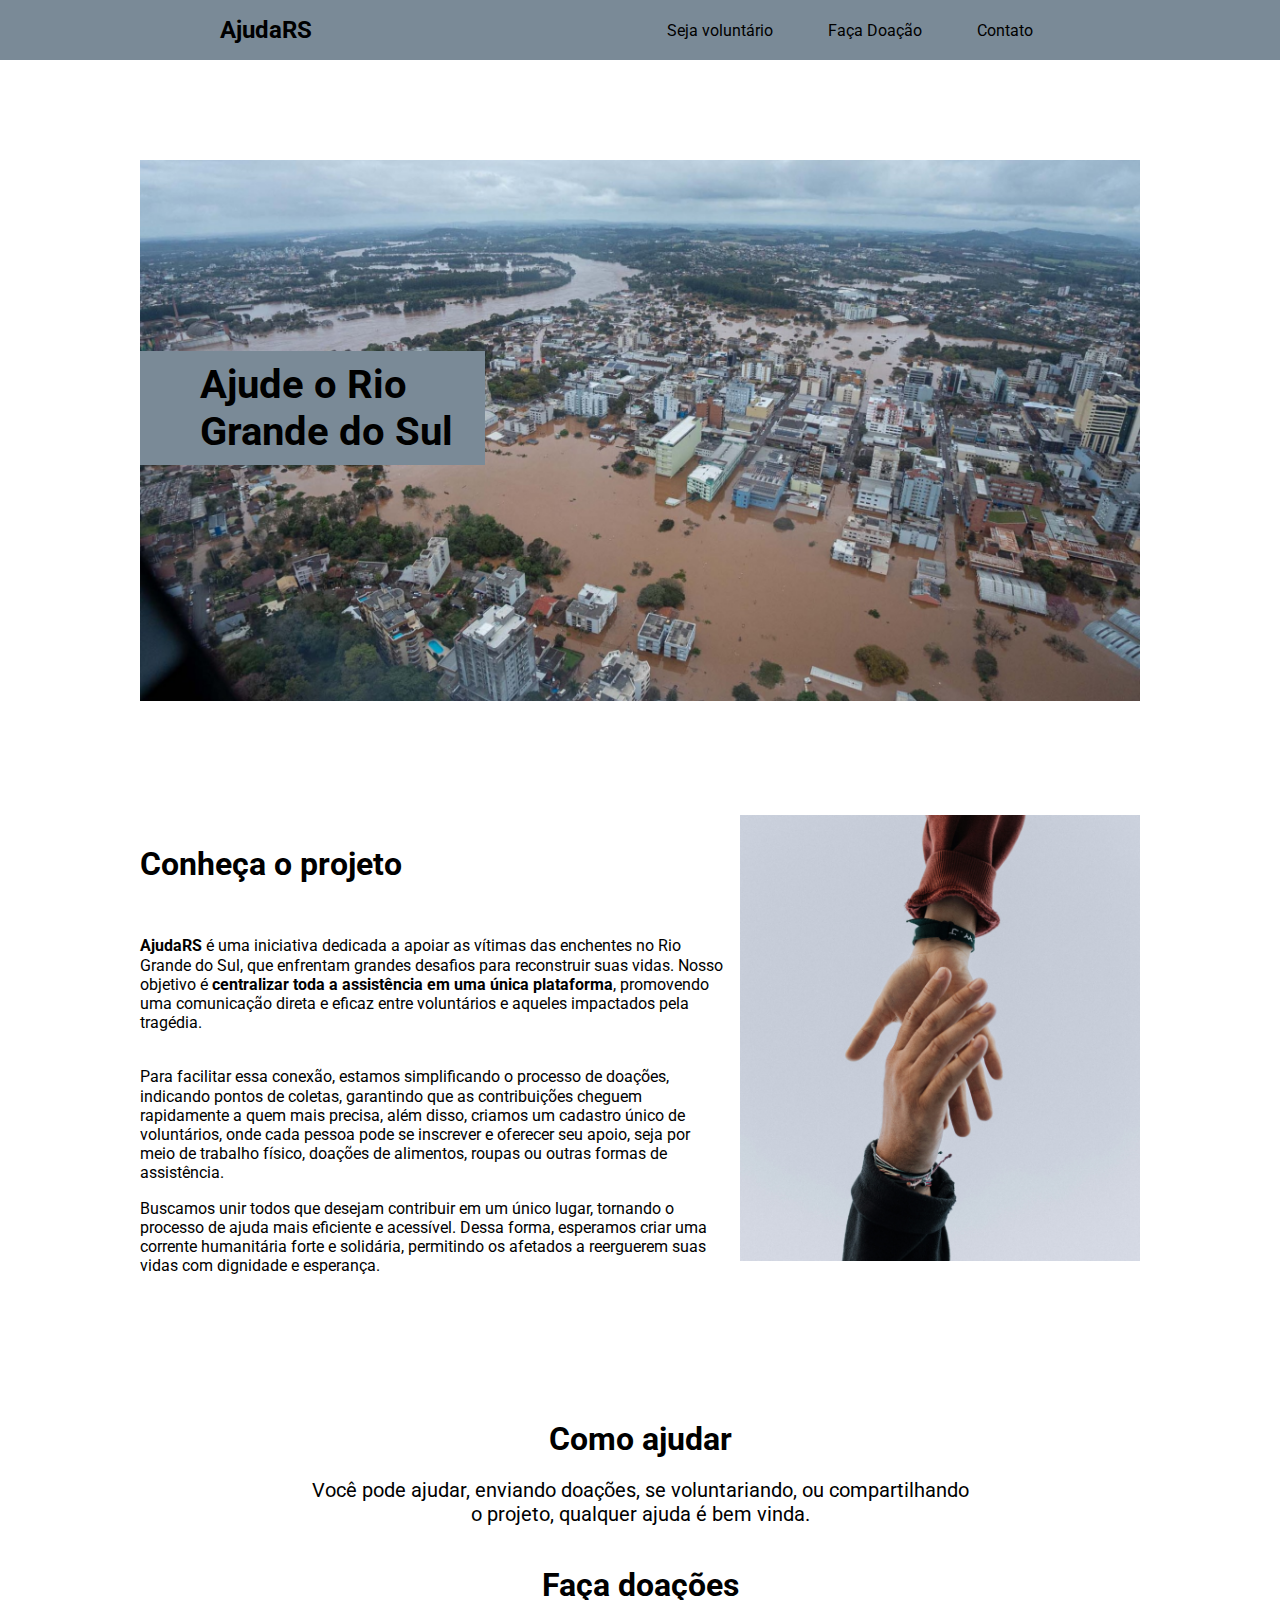
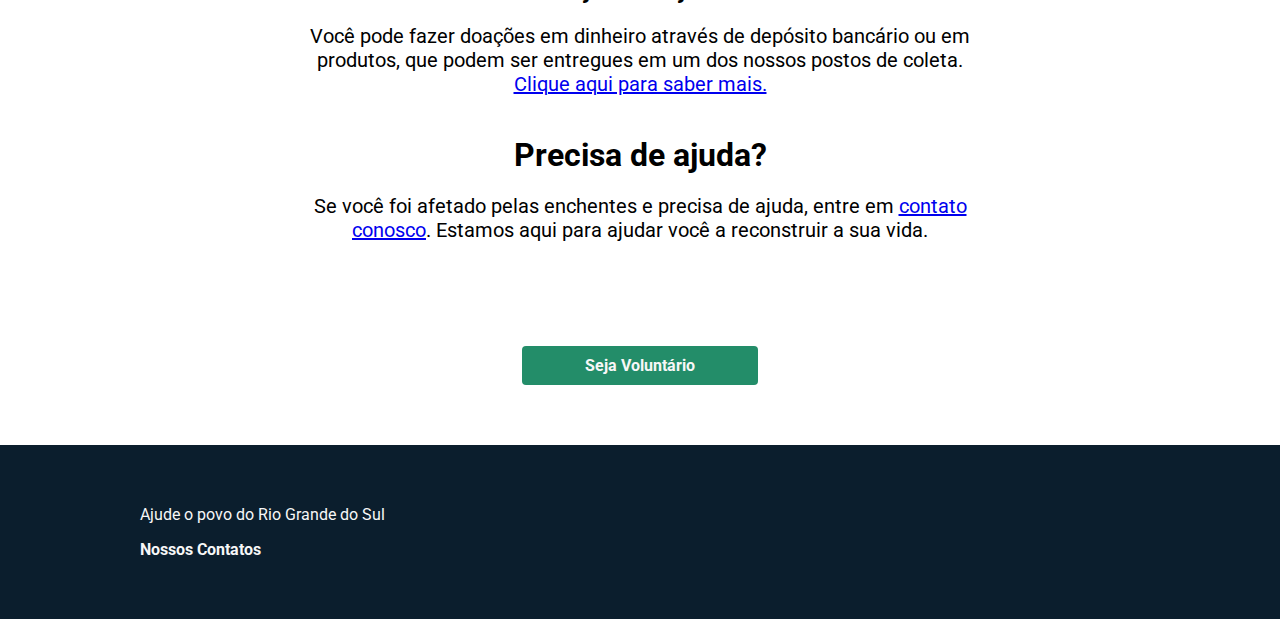
<file: index.html>
<!DOCTYPE html>
<html lang="pt-br">

<head>
    <!--fiquem a vontade para tirar/colocar palavras-chave-->
    <meta name="keywords" content="html, css, desenvolvimento, website, front-end, recodeProAI, recode, hackathon, enchentes, voluntários, web">

    <meta http-equiv="X-UA-Compatible" content="ie=edge">
    <meta charset="UTF-8">
    <meta name="viewport" content="width=device-width, initial-scale=1.0">
    <link rel="stylesheet" href="./assets/css/style.css">
    <link rel="stylesheet" href="./assets/css/index.css">
    <title>Pagina Principal</title>
</head>

<body>
    <header>
        <section class="header-container">
            <h2 id="tituloprincipal"><a href="index.html" rel="prev">AjudaRS</a></h2>
            <nav id="navBar">
                <ul>
                    <li class="itensNavBar"><a href="voluntario.html" target="_self" rel="next">Seja voluntário</a></li>
                    <li class="itensNavBar"><a href="doacao.html" target="_self" rel="next">Faça Doação</a></li>
                    <li class="itensNavBar"><a href="contato.html" target="_self" rel="next">Contato</a></li>
                </ul>
            </nav>
        </section>
    </header>
    <main>
        <section class="principal">
            <picture>
                <h1 class="title-primary">Ajude o Rio Grande do Sul</h1>
                <img src="./assets/img/img-index 1.png" width="1000" alt="Imagem aérea da enchente">
            </picture>
        </section>
        <section class="project">
            <h2 class="title-secondary">Conheça o projeto</h2>
            <p class="text"><strong>AjudaRS</strong> é uma iniciativa dedicada a apoiar as vítimas das enchentes no Rio Grande do Sul, que enfrentam grandes desafios para reconstruir suas vidas. Nosso objetivo é <strong> centralizar toda a assistência em uma única plataforma</strong>, promovendo uma comunicação direta e eficaz entre voluntários e aqueles impactados pela tragédia.</p>
            <p class="text">Para facilitar essa conexão, estamos simplificando o processo de doações, indicando pontos de coletas, garantindo que as contribuições cheguem rapidamente a quem mais precisa, além disso, criamos um cadastro único de voluntários, onde cada pessoa pode se inscrever e oferecer seu apoio, seja por meio de trabalho físico, doações de alimentos, roupas ou outras formas de assistência.</p>
            <p class="text">Buscamos unir todos que desejam contribuir em um único lugar, tornando o processo de ajuda mais eficiente e acessível. Dessa forma, esperamos criar uma corrente humanitária forte e solidária, permitindo os afetados a reerguerem suas vidas com dignidade e esperança.</p>
            <picture>
                <img class="" src="./assets/img/projeto-img 1.png" width="400" alt="Imagem de duas mãos se apertando">
            </picture>
        </section>
        <section class="information">
            <h2 class="title-secondary">Como ajudar</h2>
            <p class="text">Você pode ajudar, enviando doações, se voluntariando, ou compartilhando o projeto, qualquer ajuda é bem vinda. </p>
            <h2 class="title-secondary">Faça doações</h2>
            <p class="text">Você pode fazer doações em dinheiro através de depósito bancário ou em produtos, que podem ser entregues em um dos nossos postos de coleta. <a href="./doacao.html">Clique aqui para saber mais.</a></p>
            <h2 class="title-secondary">Precisa de ajuda?</h2>
            <p class="text">Se você foi afetado pelas enchentes e precisa de ajuda, entre em <a class="link" href="./contato.html">contato conosco</a>. Estamos aqui para ajudar você a reconstruir a sua vida.</p>
        </section>
        <a href="voluntario.html" class="button">Seja Voluntário</a>
    </main>
    <footer>
        <div class="footer-container">
            <p>Ajude o povo do Rio Grande do Sul</p>
            <p><a href="./contato.html">Nossos Contatos</a></p>
        </div>
    </footer>
</body>

</html>
</file>
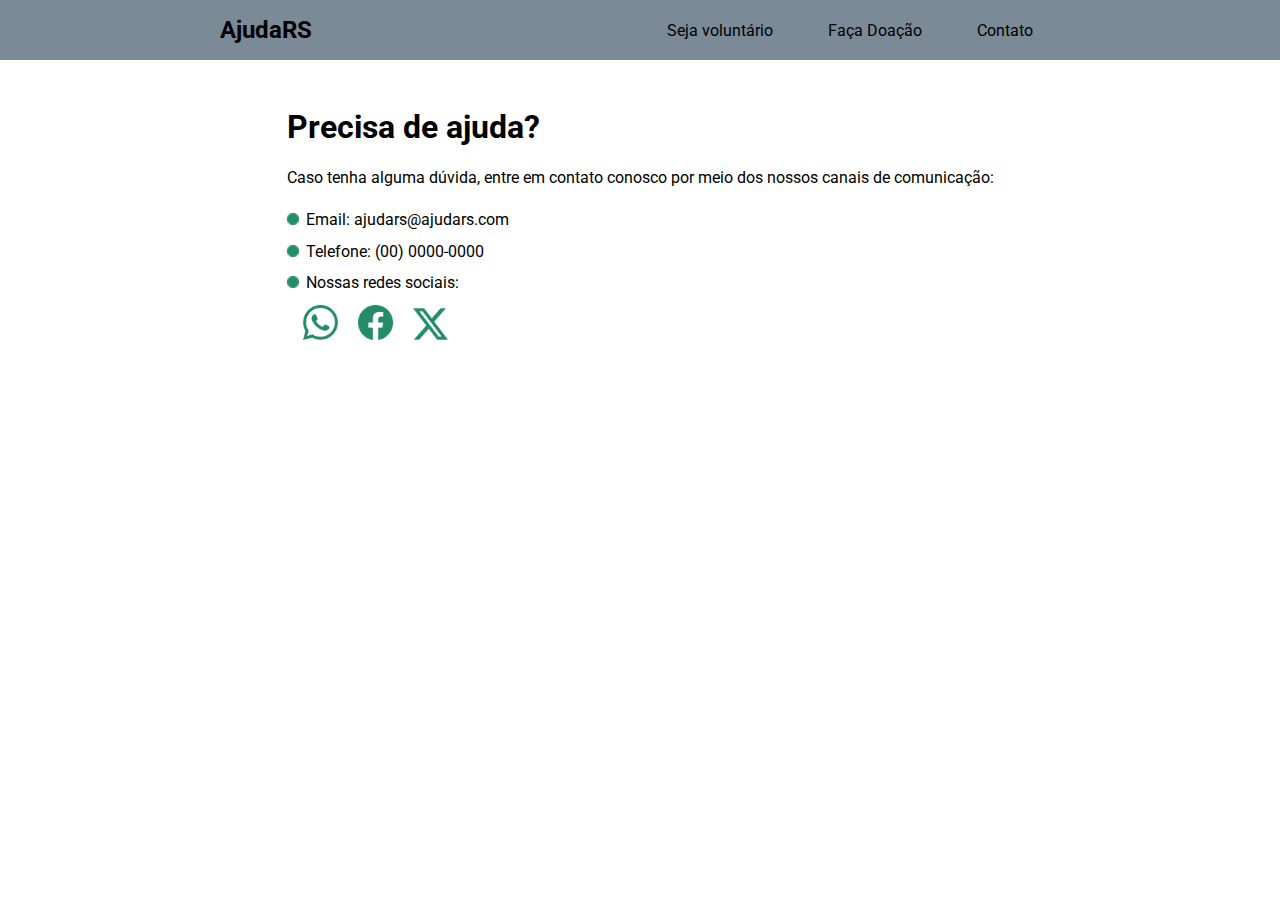
<file: contato.html>
<!DOCTYPE html>
<html lang="pt-br">
<head>
  <meta charset="UTF-8">
  <meta name="viewport" content="width=device-width, initial-scale=1.0">
  <link rel="stylesheet" href="./assets/css/style.css">
  <link rel="stylesheet" href="./assets/css/contato.css">
  <title>Contato | AjudaRS</title>
</head>
<body>
  <header>
    <section class="header-container">
      <h2 id="tituloprincipal"><a href="index.html" rel="prev">AjudaRS</a></h2>
      <nav id="navBar">
          <ul>
              <li class="itensNavBar"><a href="voluntario.html" target="_self" rel="next">Seja voluntário</a></li>
              <li class="itensNavBar"><a href="doacao.html" target="_self" rel="next">Faça Doação</a></li>
              <li class="itensNavBar"><a href="contato.html" target="_self" rel="next">Contato</a></li>
          </ul>
      </nav>
  </section>
  </header>
  <main>
    <section id="conteudoContato">
      <h1>Precisa de ajuda?</h1>
      <p>Caso tenha alguma dúvida, entre em contato conosco por meio dos nossos canais de comunicação:</p>
      <ul id="listaContatos">
        <li>Email: ajudars@ajudars.com</li>
        <li>Telefone: (00) 0000-0000</li>
        <li>Nossas redes sociais:</li>
        <a href="#"><img src="assets/img/icone-whats.png" alt="ícone whatsApp"></a>
        <a href="#"><img src="assets/img/icone-facebook.png" alt="ícone Facebook"></a>
        <a href="#"><img src="assets/img/icone-X.png" alt="ícone X"></a>
      </ul>
    </section>
  </main>
  <footer>
    
  </footer>
</body>
</html>
</file>
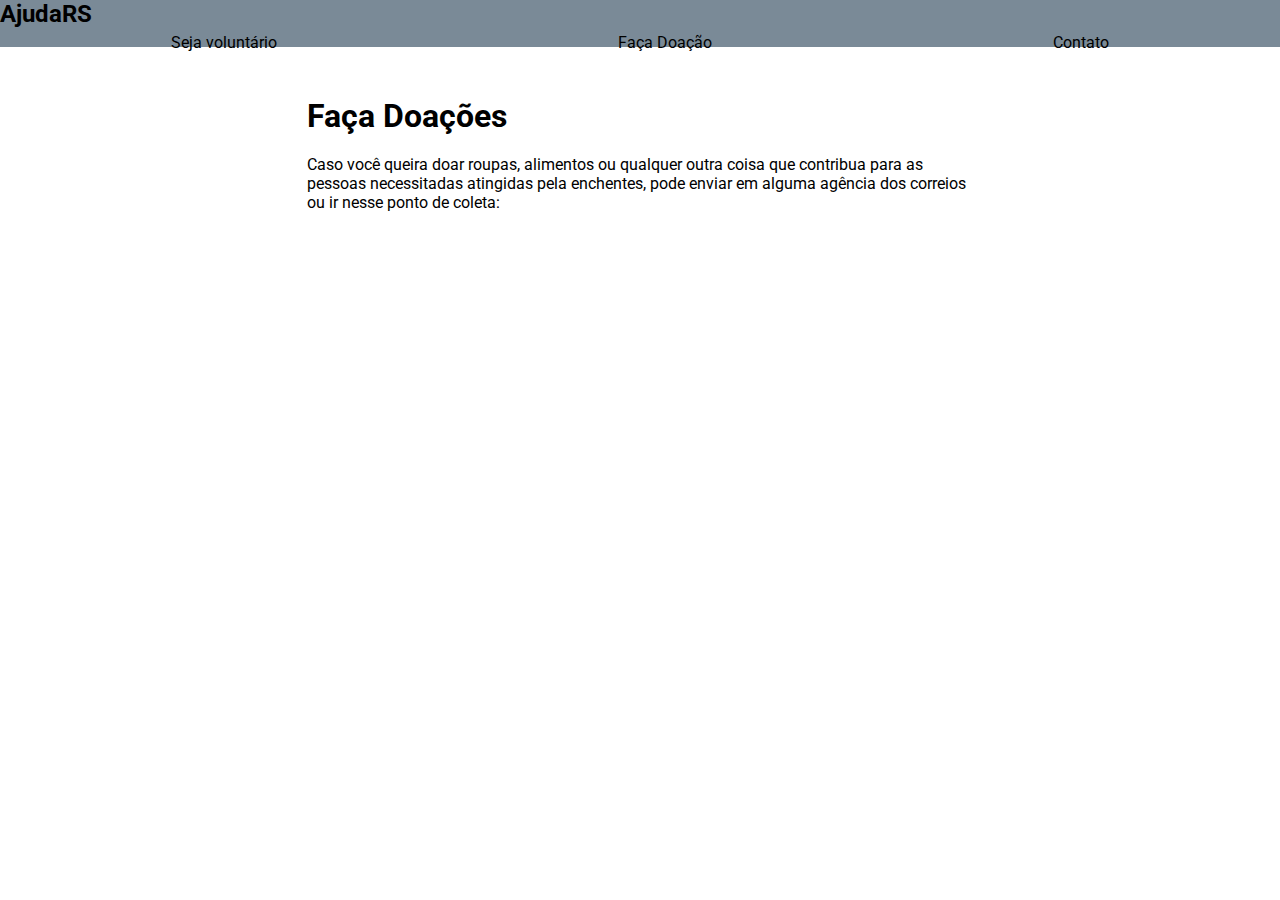
<file: doacao.html>
<!DOCTYPE html>
<html lang="pt-br">

<head>
  <meta charset="UTF-8">
  <meta name="viewport" content="width=device-width, initial-scale=1.0">
  <link rel="stylesheet" href="./assets/css/style.css">
  <link rel="stylesheet" href="./assets/css/doacao.css">
  <title>Faça Doações</title>
</head>

<body>
  <header>
    <h2 id="tituloprincipal"><a href="index.html" rel="prev">AjudaRS</a></h2>
    <nav id="navBar">
      <ul>
        <li class="itensNavBar"><a href="voluntario.html" target="_self" rel="next">Seja voluntário</a></li>
        <li class="itensNavBar"><a href="doacao.html" target="_self" rel="next">Faça Doação</a></li>
        <li class="itensNavBar"><a href="contato.html" target="_self" rel="next">Contato</a></li>
      </ul>
    </nav>
  </header>
  <main>
    <section class="container">
      <div class="content">
        <h2>Faça Doações</h2>
        <p>Caso você queira doar roupas, alimentos ou qualquer outra coisa que contribua para as pessoas necessitadas
          atingidas pela enchentes, pode enviar em alguma agência dos correios ou ir nesse ponto de coleta:</p>
      </div>

      <div class="map-Box">
        <iframe
          src="https://www.google.com/maps/embed?pb=!1m14!1m12!1m3!1d3180721.0034647435!2d-52.77011729836802!3d-29.08911123952336!2m3!1f0!2f0!3f0!3m2!1i1024!2i768!4f13.1!5e0!3m2!1spt-BR!2sbr!4v1729959999675!5m2!1spt-BR!2sbr"
          style="border:0;" allowfullscreen="" loading="lazy" referrerpolicy="no-referrer-when-downgrade"></iframe>
      </div>
    </section>

  </main>
  <footer></footer>
</body>

</html>
</file>
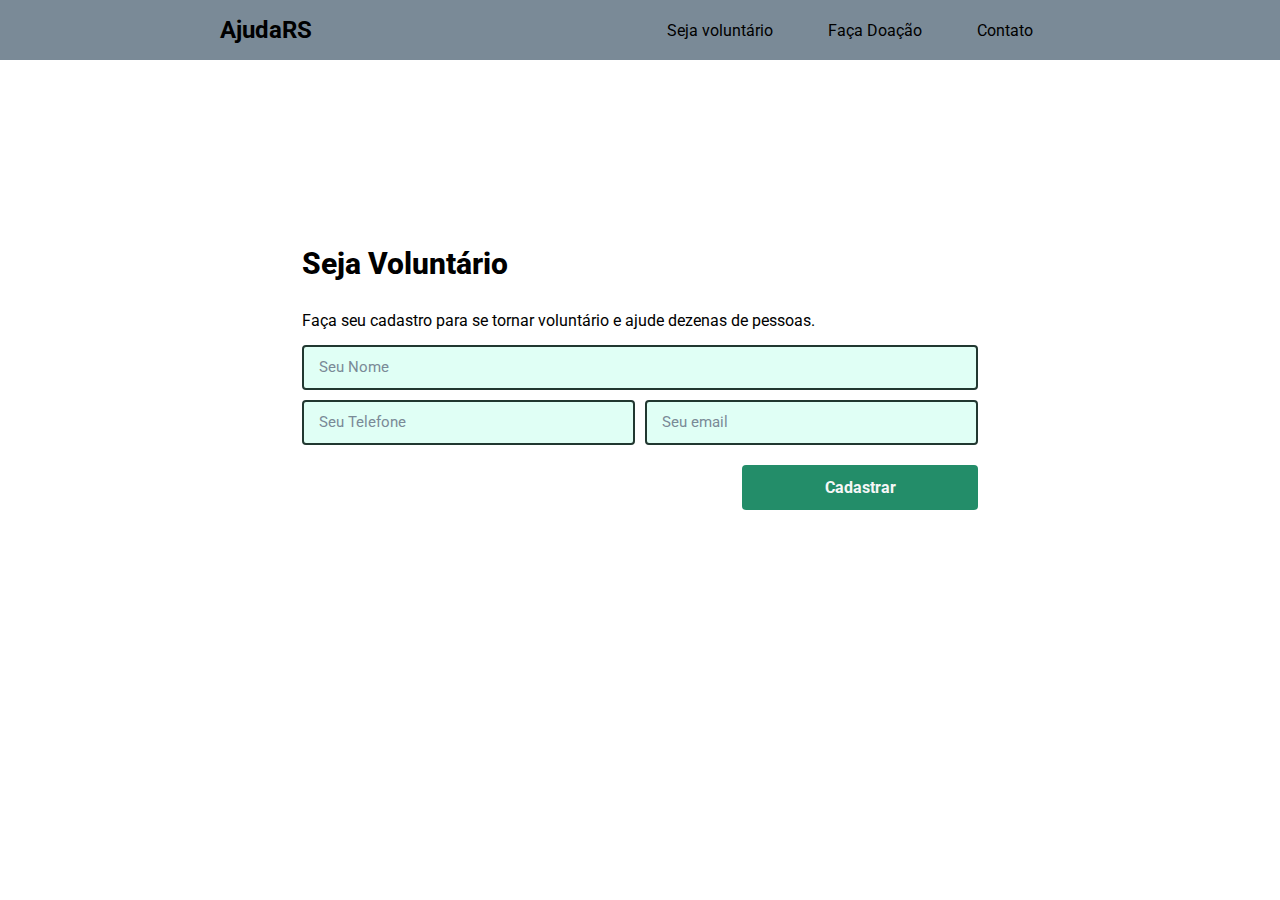
<file: voluntario.html>
<!DOCTYPE html>
<html lang="pt-br">
<html lang="pt-br">

<head>
  <meta charset="UTF-8">
  <meta name="viewport" content="width=device-width, initial-scale=1.0">
  <link rel="stylesheet" href="./assets/css/style.css">
  <link rel="stylesheet" href="./assets/css/voluntario.css">
  <title>Seja Voluntário</title>
</head>

<body>
  <header>
    <section class="header-container">
      <h2 id="tituloprincipal"><a href="index.html" rel="prev">AjudaRS</a></h2>
      <nav id="navBar">
          <ul>
              <li class="itensNavBar"><a href="voluntario.html" target="_self" rel="next">Seja voluntário</a></li>
              <li class="itensNavBar"><a href="doacao.html" target="_self" rel="next">Faça Doação</a></li>
              <li class="itensNavBar"><a href="contato.html" target="_self" rel="next">Contato</a></li>
          </ul>
      </nav>
  </section>
  </header>

  <main>
    <section class="form-voluntario">
      <h2>Seja Voluntário</h2>
      <p>Faça seu cadastro para se tornar voluntário e ajude dezenas de pessoas.</p>
      <form class="form-voluntario-form">
        <fieldset>
          <div class="container">
            <input type="text" id="name" name="name" placeholder="Seu Nome" required>
          </div>
        </fieldset>

        <fieldset>
          <div class="container">
            <input type="tel" id="tel" name="tel" placeholder="Seu Telefone" required>
          </div>

          <div class="container">
            <input type="email" name="email" id="email" placeholder="Seu email" autocomplete="email" required>
          </div>
        </fieldset>

        <div class="button-form">
          <button>Cadastrar</button>
        </div>
      </form>
    </section>
  </main>
  <footer></footer>
</body>

</html>
</file>
<file: assets/css/style.css>
@charset "UTF-8";

@import url("https://fonts.googleapis.com/css2?family=Roboto:ital,wght@0,100;0,300;0,400;0,500;0,700;0,900;1,100;1,300;1,400;1,500;1,700;1,900&display=swap");

/*Configurações gerais*/
* {
  padding: 0;
  margin: 0;
  font-family: "Roboto", Arial, Helvetica, sans-serif;
  box-sizing: border-box;
}

/*Configurações header*/
header {
  background-color: #7a8a97;
}
.header-container {
  max-width: 1200px;
  display: flex;
  flex-flow: row nowrap;
  padding: 1em;
  justify-content: space-around;
  margin-left: auto;
  margin-right: auto;
}

#tituloprincipal > a {
  text-decoration: none;
  color: black;
}

#navBar {
  flex: 0.2 2 auto;
}
#navBar > ul {
  list-style-type: none;
  display: flex;
  justify-content: space-around;
  text-align: center;
  transform: translateY(5px);
}

.itensNavBar > a {
  text-decoration: none;
  color: black;
}

.itensNavBar > a:hover {
  text-decoration: underline;
  color: white;
}

footer {
  background-color: #0b1e2d;
  margin-top: 60px;
}

.footer-container {
  display: flex;
  flex-direction: column;
  padding: 20px 0;
  max-width: 1000px;
  gap: 16px;
  margin: 0 auto;
  align-items: start;
  padding: 60px 0px;
}

.footer-container p {
  font-size: 1rem;
  color: #f7f7f7;
  max-width: 1200px;
}

.footer-container a {
  text-decoration: none;
  color: #f7f7f7;
  font-weight: 700;
}

@media (max-width: 600px) {
  .header-container {
    display: flex;
    flex-direction: column;
  }
  .header-container h2 {
    text-align: center;
  }
  #navBar ul {
    display: flex;
    flex-direction: column;
  }
  .itensNavBar {
    margin-top: 4px;
    gap: 10px;
    background-color: white;
    padding: 4px 0;
    border: 1px solid #7a8a97;
    border-radius: 4px;
  }
  .itensNavBar > a {
    display: block;
    padding: 0.6em;
  }
  .itensNavBar > a:hover {
    text-decoration: none;
    color: white;
    background-color: black;
  }

  footer {
    display: flex;
    flex-direction: column;
    align-items: center;
  }
}

/*
@media screen and (max-width: 600px) {
  header {
    flex-flow: column nowrap;
    align-items: center;
    padding: 1em 0em 0.2em 0em;
  }
  #navBar {
    width: 100%;
  }
  #navBar > ul {
    flex-flow: column nowrap;
    transform: translateY(0);
    padding-top: 1em;
  }
  .itensNavBar {
    margin-left: 0em;
    background-color: white;
    border: 1px solid #7a8a97;
  }
  .itensNavBar > a {
    display: block;
    padding: 0.6em;
  }
  .itensNavBar > a:hover {
    text-decoration: none;
    color: white;
    background-color: black;
  }
}
/*Configurações Footer*/
</file>
<file: assets/css/index.css>
@import url(style.css);

body {
  font-family: "Roboto", Arial, Helvetica, sans-serif;
  padding: 0;
  margin: 0;
  box-sizing: border-box;
}

.principal {
  display: flex;
  max-width: 1000px;
  flex-direction: column;
  margin: 6.25rem auto;
  align-items: center;
}

.principal picture {
  display: inline-block;
  position: relative;
}

.principal img {
  width: 100%;
  height: auto;
}

.title-primary {
  font-weight: 700;
  font-size: 2.5rem;
  position: absolute;
  top: 35%;
  max-width: 15ch;
  z-index: 1;
  background-color: #7a8a97;
  font-size: 2.5rem;
  padding: 10px 10px 10px 60px;
}

.project {
  max-width: 1000px;
  margin: 0 auto;
  display: grid;
  grid-template-columns: 2fr 1fr;
  grid-template-rows: 1fr 1fr 1fr auto;
  gap: 16px;
  align-content: start;
}

.project p {
  font-size: 1rem;
  line-height: 1.2;
}

.project picture {
  grid-row: 1/5;
  grid-column: 2/3;
  align-content: center;
}

.project picture img{
  object-fit: cover;
  margin: auto 0;
}

.title-secondary {
  font-weight: 700;
  font-size: 2rem;
}


.text {
  font-size: 1.25rem;
  line-height: 1.2;
  align-items: center;
}

.information {
  display: flex;
  flex-direction: column;
  text-align: center;
  margin: 6.52rem auto;
  max-width: 1000px;
}

.title-secondary {
  margin-top: 40px;
}

.information .text {
  text-align: center;
  max-width: 60ch;
  margin-top: 20px;
  margin-left: auto;
  margin-right: auto;
}

.button {
  width: 236px;
  font-size: 1rem;
  font-weight: 700;
  align-items: center;
  text-decoration: none;
  background-color: #238d69;
  color: #f7f7f7;
  border-radius: 4px;
  display: block;
  padding: 10px 14px;
  margin: 20px auto;
  text-align: center;
  cursor: pointer;
  transition: 0.3s linear;
}

.button:hover {
  opacity: 0.85;
}

@media (max-width: 600px) {
  .principal{
    margin-top: 0px;
  }
  .title-primary {
    font-weight: 700;
    font-size: 2rem;
  }
  .project{
    display: flex;
    flex-direction: column;
    margin: 0 auto;
    text-align: center;
    align-items: center;
  }

  .project picture{
    display: none;
  }
}
</file>
<file: assets/css/contato.css>
@charset "UTF-8";

/*Configurações main*/
main {
    padding: 3em 3em 5em 3em;
    display: flex;
    flex-flow: column nowrap;
    align-items: center;
}

h1 {
    font-size: 2em;
}
h1, main  p {
    margin-bottom: 1.4rem;
    text-align: left;
}

#listaContatos {
    list-style-position: inside;
    list-style-image: url(../img/Ellipse\ 1.png);
}

#listaContatos > li {
    padding-bottom: 0.8em;
}

#listaContatos > a {
    padding-left: 1em;
}

#listaContatos > a > img:hover {
    background-color: rgba(128, 128, 128, 0.185);
    border-radius: 5px;
}

#listaContatos > a > img {
    width: 35px;
}
</file>
<file: assets/css/doacao.css>
@charset "UTF-8";

.container {
  display: flex;
  flex-direction: column;
  align-items: center;
  width: 100%;
  padding: 20px;
}
.content h2 {
  margin-bottom: 20px;
  font-size: 32px;
  font-weight: 700;
}
.content p {
  margin-bottom: 20px;
  font-size: 16px;
  font-weight: 400;
  color: #000000;
}
.content {
  margin-top: 30px;
  margin-bottom: 20px;
  width: 52vw;
}
.map-Box {
  position: relative;
  width: 450px;
  height: 340px;
}
.map-Box iframe {
  width: 100%;
  height: 100%;
}

@media screen and (max-width: 600px) {
  .map-Box {
    width: 80vw;
  }
}
</file>
<file: assets/css/voluntario.css>
@import url(style.css);

main {
  flex: 1;
  display: flex;
  align-items: center;
  justify-content: center;
  min-height: 70vh;
}

.form-voluntario {
  padding: 30px 5px;
  max-width: 60vw;
}
.form-voluntario h2 {
  padding: 15px 0;
  text-align: left;
  font-size: 30px;
  font-weight: 800;
}

section p {
  padding: 15px 0px;
}

fieldset {
  border: none;
}

/*email e telefone*/
fieldset:nth-child(2) {
  display: flex;
  padding-top: 10px;
  gap: 10px;
}
/*Para escolher o bairro*/
fieldset:nth-child(3) {
  margin-top: 10px;
  border: 2px solid #213830;
  border-radius: 5px;
  padding: 0.8rem;
}
/*Para escolher o bairro legenda*/
fieldset:nth-child(3) legend {
  color: black;
  padding: 0 0.5rem;
}

.container input {
  margin-right: 100px;
  width: 100%;
  height: 45px;
  border: 2px solid #213830;
  border-radius: 4px;
  background-color: #e0fff5;
  font-size: 15px;
  font-weight: 400;
  padding: 15px;
}
.container input::placeholder {
  color: #7a8a97;
}

select {
  padding: 0.1rem;
  cursor: pointer;
  background-color: #e0fff5;
  color: #331f19;
  border-radius: 5px;
  border: 2px solid #213830;
  outline: none;
}
.checkbox {
  display: flex;
  flex-direction: column;
  gap: 5px;
}

.button-form {
  margin-top: 10px;
  width: 100%;
  display: flex;
  justify-content: flex-end;
}
button {
  margin: 10px 0;
  width: 236px;
  background-color: #238d69;
  height: 45px;
  border: none;
  border-radius: 4px;
  color: #f7f7f7;
  font-weight: 700;
  font-size: 16px;
  cursor: pointer;
  transition: 0.3s linear;
}
button:hover {
  opacity: 0.85;
}

@media (max-width: 600px) {
  .form-voluntario {
    padding: 30px 5px;
    max-width: 90vw;
  }
  .container input {
    margin-right: 0;
  }
  fieldset:nth-child(2) {
    display: flex;
    flex-direction: column;
    padding-top: 10px;
  }
  .button-form {
    margin-top: 10px;
    width: 100%;
    display: flex;
    justify-content: center;
  }
}
</file>
